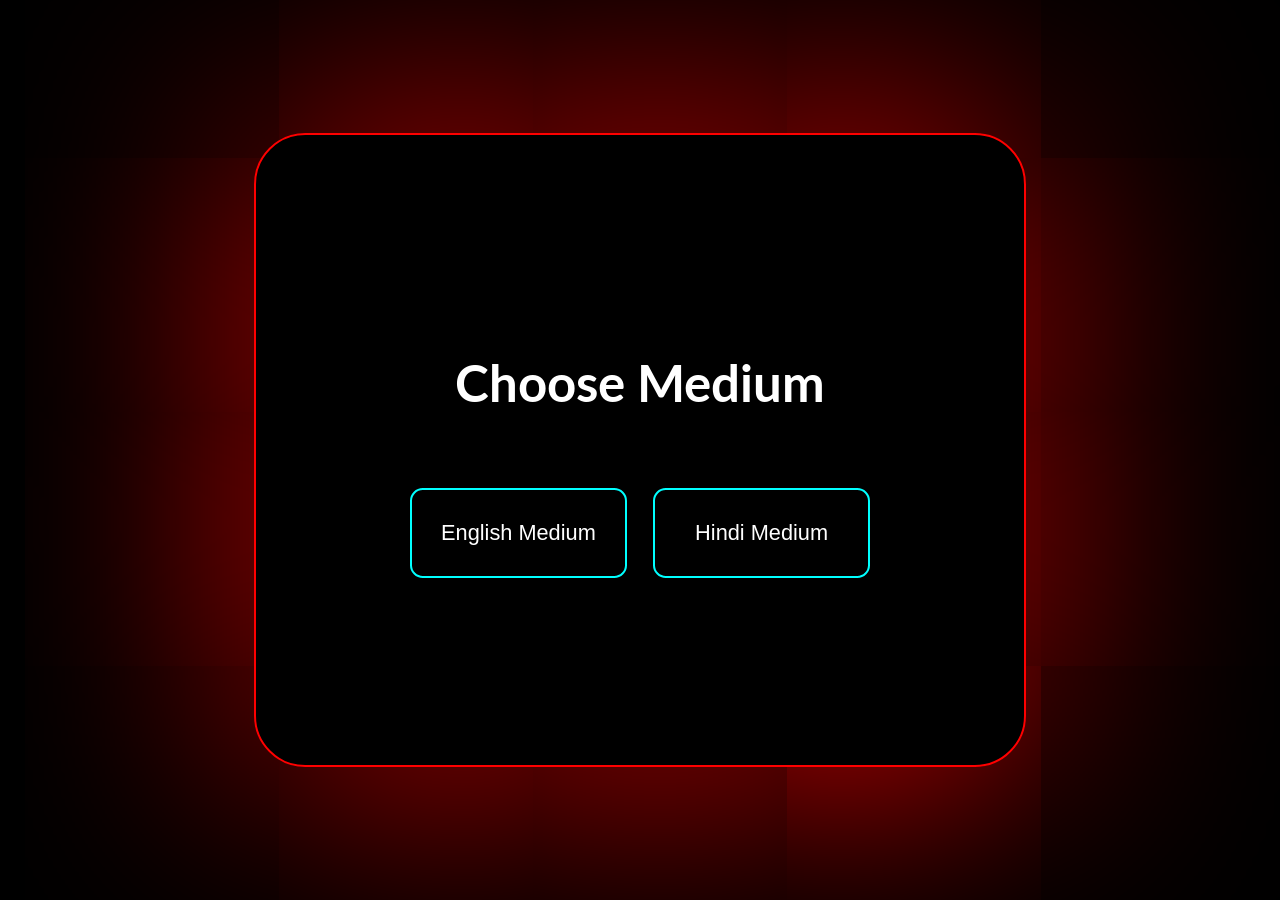
<file: index.html>
<!DOCTYPE html>
<html lang="en">

<head>
    <meta charset="UTF-8">
    <meta name="viewport" content="width=device-width, initial-scale=1.0">
    <title>EduNest</title>
    <link rel="preload" href="pexels-kienvirak-7799688.jpg" as="image">
    <link rel="stylesheet" href="style.css">
    <link rel="preconnect" href="https://fonts.googleapis.com">
    <link rel="preconnect" href="https://fonts.gstatic.com" crossorigin>
    <link
        href="https://fonts.googleapis.com/css2?family=Lato:ital,wght@0,100;0,300;0,400;0,700;0,900;1,100;1,300;1,400;1,700;1,900&family=Roboto+Condensed:ital,wght@0,100..900;1,100..900&display=swap"
        rel="stylesheet">
</head>

<body>
    <div class="grandParent">
        <div class="container">
            <h2 class="title">Choose Medium</h2>
            <div class="buttoncontainer">
                <button class="btns" id="btn1">English Medium</button>
                <button class="btns" id="btn2">Hindi Medium</button>
            </div>
        </div>
    </div>
    <script src="script.js"></script>
</body>

</html>
</file>
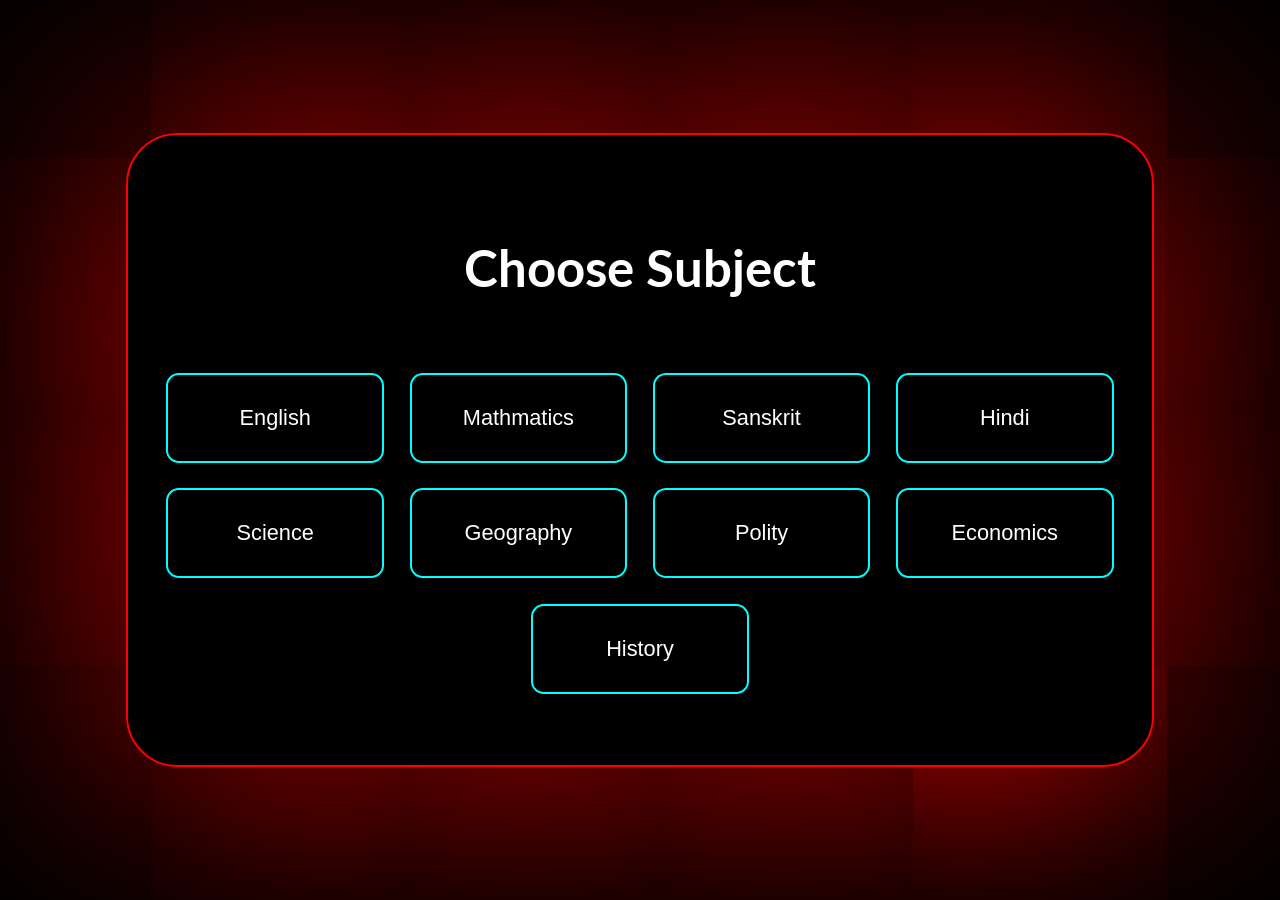
<file: class.html>
<!DOCTYPE html>
<html lang="en">

<head>
    <meta charset="UTF-8">
    <meta name="viewport" content="width=device-width, initial-scale=1.0">
    <title>EduNest</title>
    <link rel="stylesheet" href="style.css">
    <link rel="preconnect" href="https://fonts.googleapis.com">
    <link rel="preconnect" href="https://fonts.gstatic.com" crossorigin>
    <link
        href="https://fonts.googleapis.com/css2?family=Lato:ital,wght@0,100;0,300;0,400;0,700;0,900;1,100;1,300;1,400;1,700;1,900&family=Roboto+Condensed:ital,wght@0,100..900;1,100..900&display=swap"
        rel="stylesheet">
</head>

<body>
    <div class="grandParent">
        <div class="container">
            <h2 class="title">Choose Subject</h2>
            <div class="buttoncontainer">
                <button onclick="location.href='english10.html'" class="btns" id="abtn1">English</button>
                <button onclick="location.href='maths10em.html'" class="btns" id="abtn2">Mathmatics</button>
                <button onclick="location.href='sanskrit10.html'" class="btns" id="abtn3">Sanskrit</button>
                <button class="btns" id="abtn4">Hindi</button>
                <button onclick="location.href='science10em.html'" class="btns" id="abtn5">Science</button>
                <button class="btns" id="abtn6">Geography</button>
                <button class="btns" id="abtn7">Polity</button>
                <button class="btns" id="abtn8">Economics</button>
                <button class="btns" id="abtn9">History</button>
            </div>
        </div>
    </div>
    <script src="script.js"></script>
</body>

</html>
</file>
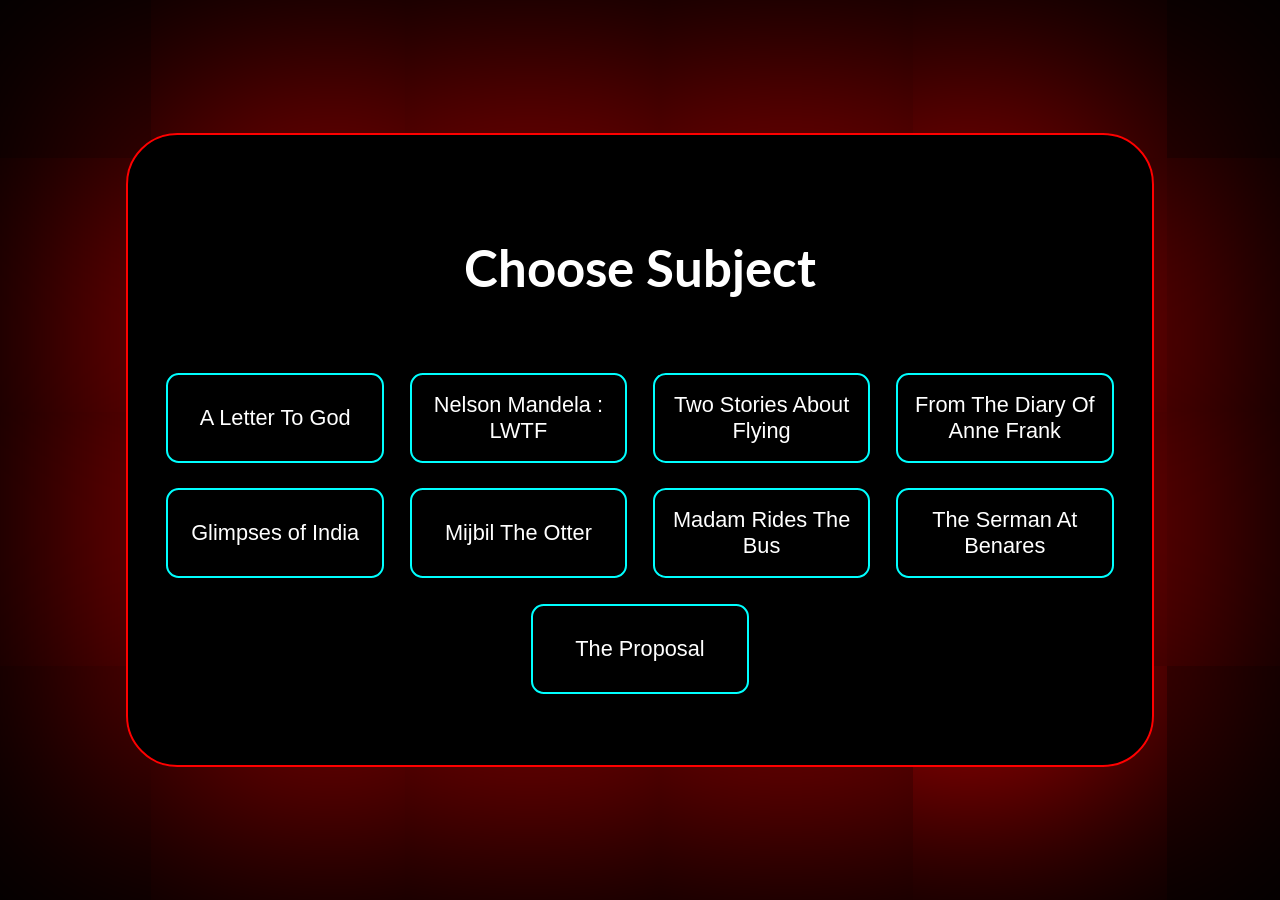
<file: english10.html>
<!DOCTYPE html>
<html lang="en">

<head>
    <meta charset="UTF-8">
    <meta name="viewport" content="width=device-width, initial-scale=1.0">
    <title>EduNest</title>
    <link rel="stylesheet" href="style.css">
    <link rel="preconnect" href="https://fonts.googleapis.com">
    <link rel="preconnect" href="https://fonts.gstatic.com" crossorigin>
    <link
        href="https://fonts.googleapis.com/css2?family=Lato:ital,wght@0,100;0,300;0,400;0,700;0,900;1,100;1,300;1,400;1,700;1,900&family=Roboto+Condensed:ital,wght@0,100..900;1,100..900&display=swap"
        rel="stylesheet">
</head>

<body>
    <div class="grandParent">
        <div class="container">
            <h2 class="title">Choose Subject</h2>
            <div class="buttoncontainer">
                <button onclick="window.location.href='https://drive.google.com/file/d/18TuWidclt4_rXwzr1tQHWgHI4NunvTEd/preview'" class="btns" id="bbtn1">A Letter To God</button>
                <button onclick="window.location.href='https://drive.google.com/file/d/145MqmVifIIufGiS9LsLvO-OOzWrR-87i/preview'" class="btns" id="bbtn2">Nelson Mandela : LWTF</button>
                <button onclick="window.location.href='https://drive.google.com/file/d/10R3NBXKcmgRrhSYdUrBeYizN0e5NGcu3/preview'" class="btns" id="bbtn3">Two Stories About Flying</button>
                <button onclick="window.location.href='https://drive.google.com/file/d/1H6Mi0JSIYXAm0Pb6CnnGX-w1zvAlbwrz/preview'" class="btns" id="bbtn4">From The Diary Of Anne Frank</button>
                <button onclick="window.location.href='https://drive.google.com/file/d/1Pk2VZySZOcIjhFqQHA6ub7qc4zOGPHiQ/preview'" class="btns" id="bbtn5">Glimpses of India</button>
                <button onclick="window.location.href='https://drive.google.com/file/d/147NNND-gixdj829hwAZ93GQoXhbYcYkZ/preview'" class="btns" id="bbtn6">Mijbil The Otter</button>
                <button onclick="window.location.href='https://drive.google.com/file/d/1EacleoNQK7eLMf59izHsw6GgCFJCQx0i/preview'" class="btns" id="bbtn7">Madam Rides The Bus</button>
                <button onclick="window.location.href='https://drive.google.com/file/d/1so5LxqCGodL_usBgwtOPCMPeywyEfjpE/preview'" class="btns" id="bbtn8">The Serman At Benares</button>
                <button onclick="window.location.href='https://drive.google.com/file/d/1hY5NQl30a4XsnmHFcWlKa7xMVsk6zB94/preview'" class="btns" id="bbtn9">The Proposal</button>
            </div>
        </div>
    </div>
    <script src="script.js"></script>
</body>

</html>
</file>
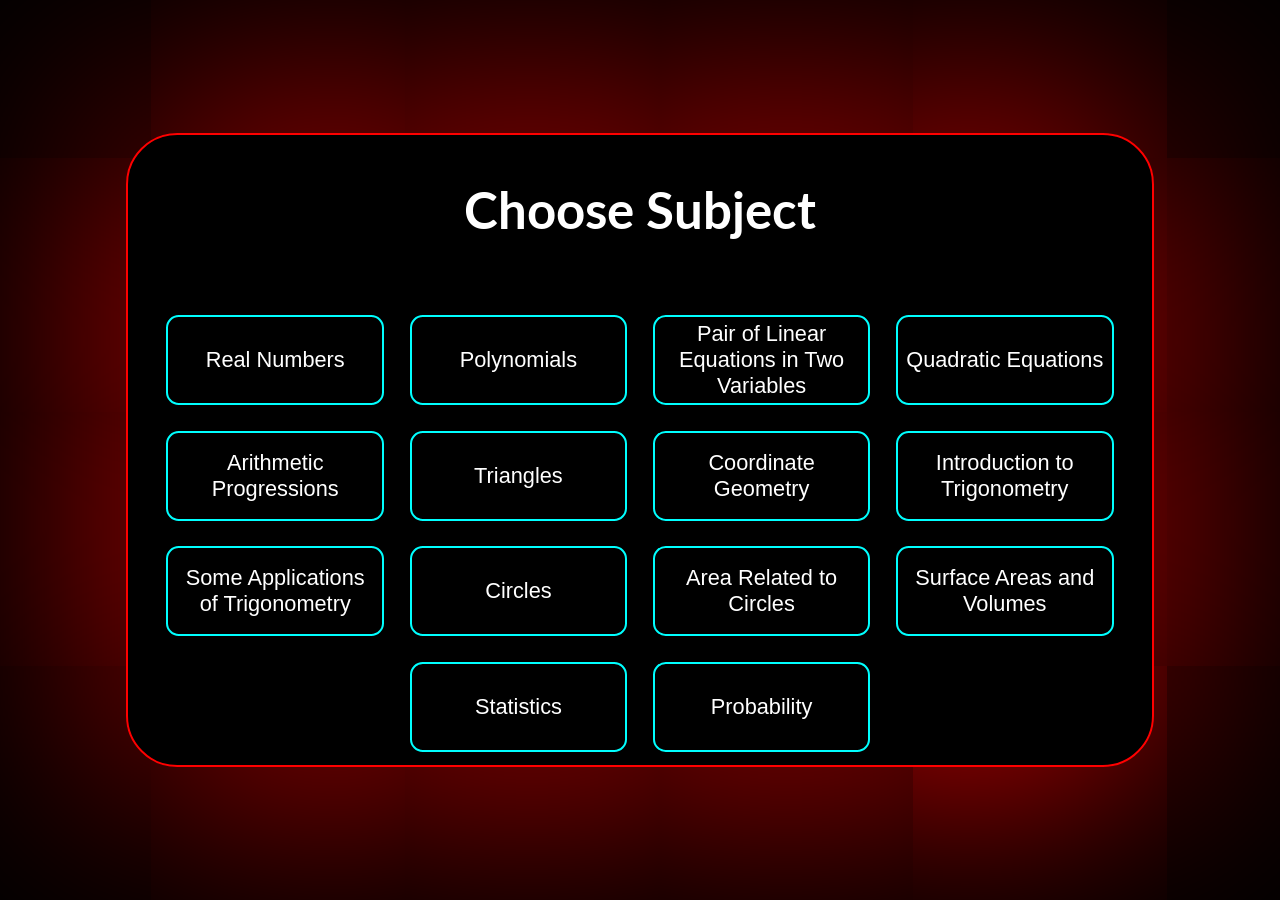
<file: maths10em.html>
<!DOCTYPE html>
<html lang="en">

<head>
    <meta charset="UTF-8">
    <meta name="viewport" content="width=device-width, initial-scale=1.0">
    <title>EduNest</title>
    <link rel="stylesheet" href="style.css">
    <link rel="preconnect" href="https://fonts.googleapis.com">
    <link rel="preconnect" href="https://fonts.gstatic.com" crossorigin>
    <link
        href="https://fonts.googleapis.com/css2?family=Lato:ital,wght@0,100;0,300;0,400;0,700;0,900;1,100;1,300;1,400;1,700;1,900&family=Roboto+Condensed:ital,wght@0,100..900;1,100..900&display=swap"
        rel="stylesheet">
</head>

<body>
    <div class="grandParent">
        <div class="container">
            <h2 class="title">Choose Subject</h2>
            <div class="buttoncontainer">
                <button onclick="window.location.href='https://drive.google.com/file/d/1uzjSgcs_wOvqpjdZeztSZrWT6y_4Dz2u/preview'" class="btns" id="bbtn1">Real Numbers</button>
                <button onclick="window.location.href='https://drive.google.com/file/d/1rpjYgJzoGc_3nArlDM0ePr-n4Y78K_G_/preview'" class="btns" id="bbtn2">Polynomials</button>
                <button onclick="window.location.href='https://drive.google.com/file/d/1h-5ZlUQJwhz1hwvoxZZ55epreVYtIRFk/preview'" class="btns" id="bbtn3">Pair of Linear Equations in Two Variables</button>
                <button onclick="window.location.href='https://drive.google.com/file/d/1USZMn5Jc47yI_a92v15LF2tnUreg5o5g/preview'" class="btns" id="bbtn4">Quadratic Equations</button>
                <button onclick="window.location.href='https://drive.google.com/file/d/1FPeR2-YMGVHUcNxspY0rtcHh4etTXL45/preview'" class="btns" id="bbtn5">Arithmetic Progressions</button>
                <button onclick="window.location.href='https://drive.google.com/file/d/1YhgPsgAIC3Wg_lS8Af9quxT4YUJ0RAHa/preview'" class="btns" id="bbtn6">Triangles</button>
                <button onclick="window.location.href='https://drive.google.com/file/d/17qKsnFvTJOuAsrFAiH0zFpPjIFvEOcWa/preview'" class="btns" id="bbtn7">Coordinate Geometry</button>
                <button onclick="window.location.href='https://drive.google.com/file/d/1jDMaokCrgVT-FO_ydkaGtn88i2gBNUMo/preview'" class="btns" id="bbtn8">Introduction to Trigonometry</button>
                <button onclick="window.location.href='https://drive.google.com/file/d/1xF89i5dRvYBWAHw9eaZAEHaI0mbnELkV/preview'" class="btns" id="bbtn9">Some Applications of Trigonometry</button>
                <button onclick="window.location.href='https://drive.google.com/file/d/1PtcRXZecYrjqOvSTGusAD0RKodFUEt22/preview'" class="btns" id="bbtn10">Circles</button>
                <button onclick="window.location.href='https://drive.google.com/file/d/1XAF2_RA5CcHI9lnMnY896BqQJoalOE0n/preview'" class="btns" id="bbtn11">Area Related to Circles</button>
                <button onclick="window.location.href='https://drive.google.com/file/d/1WkINmuV_uPG-G6KiRk1Gljw0trcnVgJK/preview'" class="btns" id="bbtn12">Surface Areas and Volumes</button>
                <button onclick="window.location.href='https://drive.google.com/file/d/1hRjowlJ_uJls9Bo2TLj64oOZjgkUQV1o/preview'" class="btns" id="bbtn13">Statistics</button>
                <button onclick="window.location.href='https://drive.google.com/file/d/1ymgotcVFaGVpNPCyUsJKE6c1ZqICiYFJ/preview'" class="btns" id="bbtn14">Probability</button>
            </div>
        </div>
    </div>
    <script src="script.js"></script>
</body>

</html>
</file>
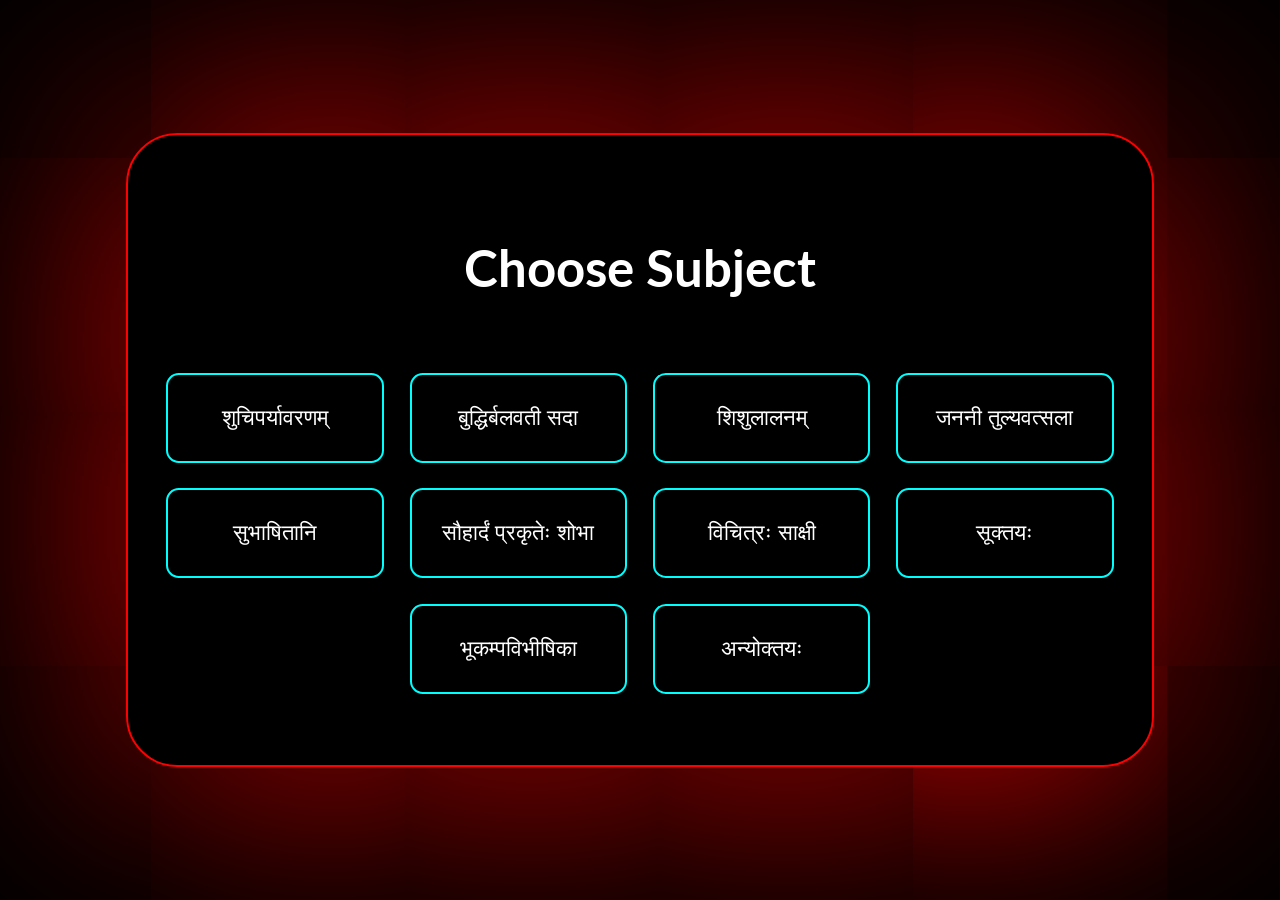
<file: sanskrit10.html>
<!DOCTYPE html>
<html lang="en">

<head>
    <meta charset="UTF-8">
    <meta name="viewport" content="width=device-width, initial-scale=1.0">
    <title>EduNest</title>
    <link rel="stylesheet" href="style.css">
    <link rel="preconnect" href="https://fonts.googleapis.com">
    <link rel="preconnect" href="https://fonts.gstatic.com" crossorigin>
    <link
        href="https://fonts.googleapis.com/css2?family=Lato:ital,wght@0,100;0,300;0,400;0,700;0,900;1,100;1,300;1,400;1,700;1,900&family=Roboto+Condensed:ital,wght@0,100..900;1,100..900&display=swap"
        rel="stylesheet">
</head>

<body>
    <div class="grandParent">
        <div class="container">
            <h2 class="title">Choose Subject</h2>
            <div class="buttoncontainer">
                <button onclick="window.location.href='https://drive.google.com/file/d/1HpJ9YNe6t8kCoXgO8KIXFSwdPb6Mzj7k/preview'" class="btns" id="bbtn1">शुचिपर्यावरणम्</button>
                <button onclick="window.location.href='https://drive.google.com/file/d/1M1O7p5Auzsf7PA6K1o01l6Mdmdc0e1nu/preview'" class="btns" id="bbtn2">बुद्धिर्बलवती सदा</button>
                <button onclick="window.location.href='https://drive.google.com/file/d/19hksXO_eHaKJN1ibVyNlOa8dy504Ibxg/preview'" class="btns" id="bbtn3">शिशुलालनम् </button>
                <button onclick="window.location.href='https://drive.google.com/file/d/1hX0YpSQQkIqd8Jk4jhmlsJVYxZF5u-7-/preview'" class="btns" id="bbtn4">जननी तुल्यवत्सला</button>
                <button onclick="window.location.href='https://drive.google.com/file/d/1Twn6OoJbLZyHDVbFuNfSr6GO9bVKSubj/preview'" class="btns" id="bbtn5">सुभाषितानि</button>
                <button onclick="window.location.href='https://drive.google.com/file/d/1_IPmhLiX2sVtO-pMg4gccbCZ5-_Bf2gt/preview'" class="btns" id="bbtn6">सौहार्दं प्रकृतेः शोभा</button>
                <button onclick="window.location.href='https://drive.google.com/file/d/1izktAZ7-UfWxJEvw-Ro4r9OYsJId2eQV/preview'" class="btns" id="bbtn7">विचित्रः साक्षी</button>
                <button onclick="window.location.href='https://drive.google.com/file/d/1lthLh_XO0gDFnBQQ85KmBouxYuixNP8O/preview'" class="btns" id="bbtn8">सूक्तयः</button>
                <button onclick="window.location.href='https://drive.google.com/file/d/1XTtcp0MYFGzs71UEe0bk_O5UxUC3Cy-V/preview'" class="btns" id="bbtn9">भूकम्पविभीषिका</button>
                <button onclick="window.location.href='https://drive.google.com/file/d/1ZAY39yojpSfeL956BVWK2rwNYw0Ql8bk/preview'" class="btns" id="bbtn10">अन्योक्तयः</button>
            </div>
        </div>
    </div>
    <script src="script.js"></script>
</body>

</html>
</file>
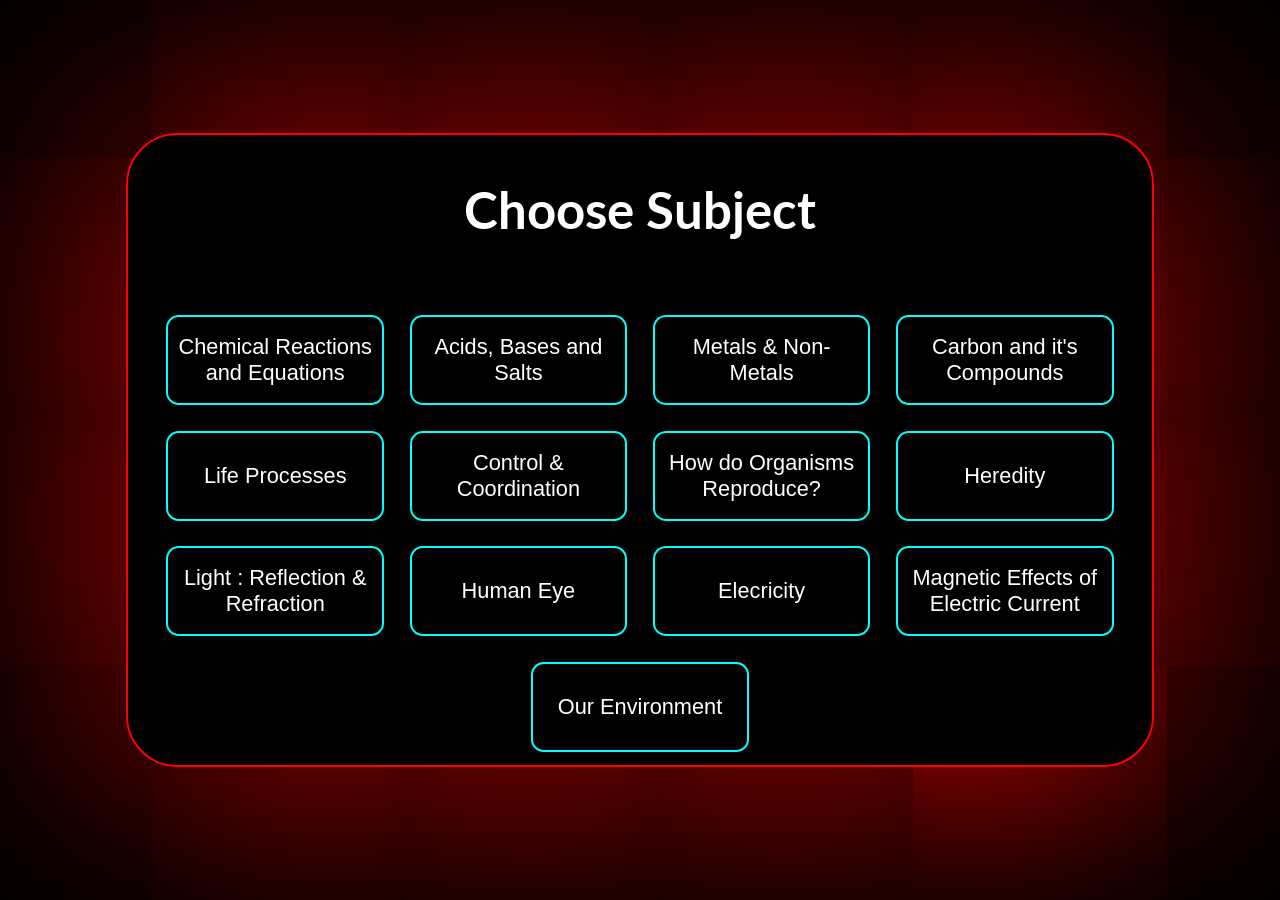
<file: science10em.html>
<!DOCTYPE html>
<html lang="en">

<head>
    <meta charset="UTF-8">
    <meta name="viewport" content="width=device-width, initial-scale=1.0">
    <title>EduNest</title>
    <link rel="stylesheet" href="style.css">
    <link rel="preconnect" href="https://fonts.googleapis.com">
    <link rel="preconnect" href="https://fonts.gstatic.com" crossorigin>
    <link
        href="https://fonts.googleapis.com/css2?family=Lato:ital,wght@0,100;0,300;0,400;0,700;0,900;1,100;1,300;1,400;1,700;1,900&family=Roboto+Condensed:ital,wght@0,100..900;1,100..900&display=swap"
        rel="stylesheet">
</head>

<body>
    <div class="grandParent">
        <div class="container">
            <h2 class="title">Choose Subject</h2>
            <div class="buttoncontainer">
                <button onclick="window.location.href='https://drive.google.com/file/d/18bBYZDh4UdXgpXCun0cBga8CdAyj85jG/preview'" class="btns" id="bbtn1">Chemical Reactions and Equations</button>
                <button onclick="window.location.href='https://drive.google.com/file/d/1QWvsm76shRVK4GeKelc22NiVJAaBf79R/preview'" class="btns" id="bbtn2">Acids, Bases and Salts</button>
                <button onclick="window.location.href='https://drive.google.com/file/d/1SGVErTaPAtNe43fT9GW3Ny29X9UMcKDR/preview'" class="btns" id="bbtn3">Metals & Non-Metals</button>
                <button onclick="window.location.href='https://drive.google.com/file/d/1cyuY3tdo2aNg73ba9f30To2HikNWIFgK/preview'" class="btns" id="bbtn4">Carbon and it's Compounds</button>
                <button onclick="window.location.href='https://drive.google.com/file/d/1mrzQ9yofroe2tQv7vERSuvMKNPHBbPEa/preview'" class="btns" id="bbtn5">Life Processes</button>
                <button onclick="window.location.href='https://drive.google.com/file/d/1IiVECRd5aZcBqLABRXVVHglpuU3LTXX3/preview'" class="btns" id="bbtn6">Control & Coordination</button>
                <button onclick="window.location.href='https://drive.google.com/file/d/1ODA1QiiiAR-ulFv0wBo6DCANIJULQeTt/preview'" class="btns" id="bbtn7">How do Organisms Reproduce?</button>
                <button onclick="window.location.href='https://drive.google.com/file/d/1u_w7mbbMUZK1c_P_I1Wa05rCq0OT3cAk/preview'" class="btns" id="bbtn8">Heredity</button>
                <button onclick="window.location.href='https://drive.google.com/file/d/1z2eKGnJwbK4Ux9J5A4bXpPcJUBlkGZCM/preview'" class="btns" id="bbtn9">Light : Reflection & Refraction</button>
                <button onclick="window.location.href='https://drive.google.com/file/d/11-oPKteCRDV1wmXXqT8VnXG2ADbYr1nr/preview'" class="btns" id="bbtn10">Human Eye</button>
                <button onclick="window.location.href='https://drive.google.com/file/d/1petBANja-B-1sarfhIZlrTTECujXAbRS/preview'" class="btns" id="bbtn11">Elecricity</button>
                <button onclick="window.location.href='https://drive.google.com/file/d/1l-tNrJjZJDhJJdJ6sug5E32nhfvr_CFl/preview'" class="btns" id="bbtn12">Magnetic Effects of Electric Current</button>
                <button onclick="window.location.href='https://drive.google.com/file/d/1JS3TeT1EJPiM-X1KER9oW44v15Z2DKPa/preview'" class="btns" id="bbtn13">Our Environment</button>
            </div>
        </div>
    </div>
    <script src="script.js"></script>
</body>

</html>
</file>
<file: style.css>
body{
    background-color: rgb(0, 0, 0);
    margin: 0;
    padding: 0;
}

:root{
    --glow-color: rgb(255,0,0);
}

.grandParent{
    display: flex;
    width: 100vw;
    height: 100vh;
    background-image: url("https://res.cloudinary.com/devpcp7mz/image/upload/v1783527783/wallpaper2_s31jlh.png");
    background-position: center;
    background-repeat: no-repeat;
    background-size: cover;
    justify-content: center;
    align-items: center;
}

.container{
    display: flex;
    min-width: 60vw;
    min-height: 70vh;
    max-width: 80vw;
    max-height: 80vh;
    background-color: rgba(0, 0, 0, 0.3);
    backdrop-filter: blur(15px);
    justify-content: center;
    align-items: center;
    border: 2px solid var(--glow-color);
    border-radius: 4vw;
    flex-direction: column;
    font-family: "lato";
    box-shadow: 0 0 1000px red;
    animation: color-change-container 5s linear infinite;
    overflow-x: hidden;
    overflow-y: auto;
}

.title{
    width: 100%;
    text-align: center;
    font-size: 4vw;
    color: white;
}


.buttoncontainer{
    display: flex;
    margin-top: 20px;
    flex-wrap: wrap;
    justify-content: center;
    align-items: center;
}
.btns{
    width: 17vw;
    height: 10vh;
    margin: 1vw 1vw;
    font-size: 1.7vw;
    background-color: rgba(0, 0, 0, 0.3);
    border: 2px solid cyan;
    border-radius: 1vw;
    color: white;
    transition: all .5s;
    flex-shrink: 0;
    box-shadow: 0 0 0px cyan;
}

.btns:hover{
    border-color: cyan;
    color: white;
    box-shadow: 0 0 35px rgba(0, 255, 255, 0.8);
    scale: 1.1;
    transition: all .5s;
    color: black;
    background-color: cyan;
    font-weight: 700;
}

@keyframes color-change-container{
    0%{
        box-shadow: 0 0 75px rgb(255, 0, 0);
        border-color:  rgb(255, 0, 0);
    } 
    25%{
        box-shadow: 0 0 75px rgb(60, 255, 0);
        border-color:  rgb(60, 255, 0);
    } 
    50%{
        box-shadow: 0 0 75px rgb(0, 217, 255);
        border-color:  rgb(0, 217, 255);
    } 
    75%{
        box-shadow: 0 0 75px rgb(76, 0, 255);
        border-color:  rgb(76, 0, 255);
    }
    100%{
        box-shadow: 0 0 75px rgb(255, 0, 0);
        border-color:  rgb(255, 0, 0);
    } 
}
</file>
